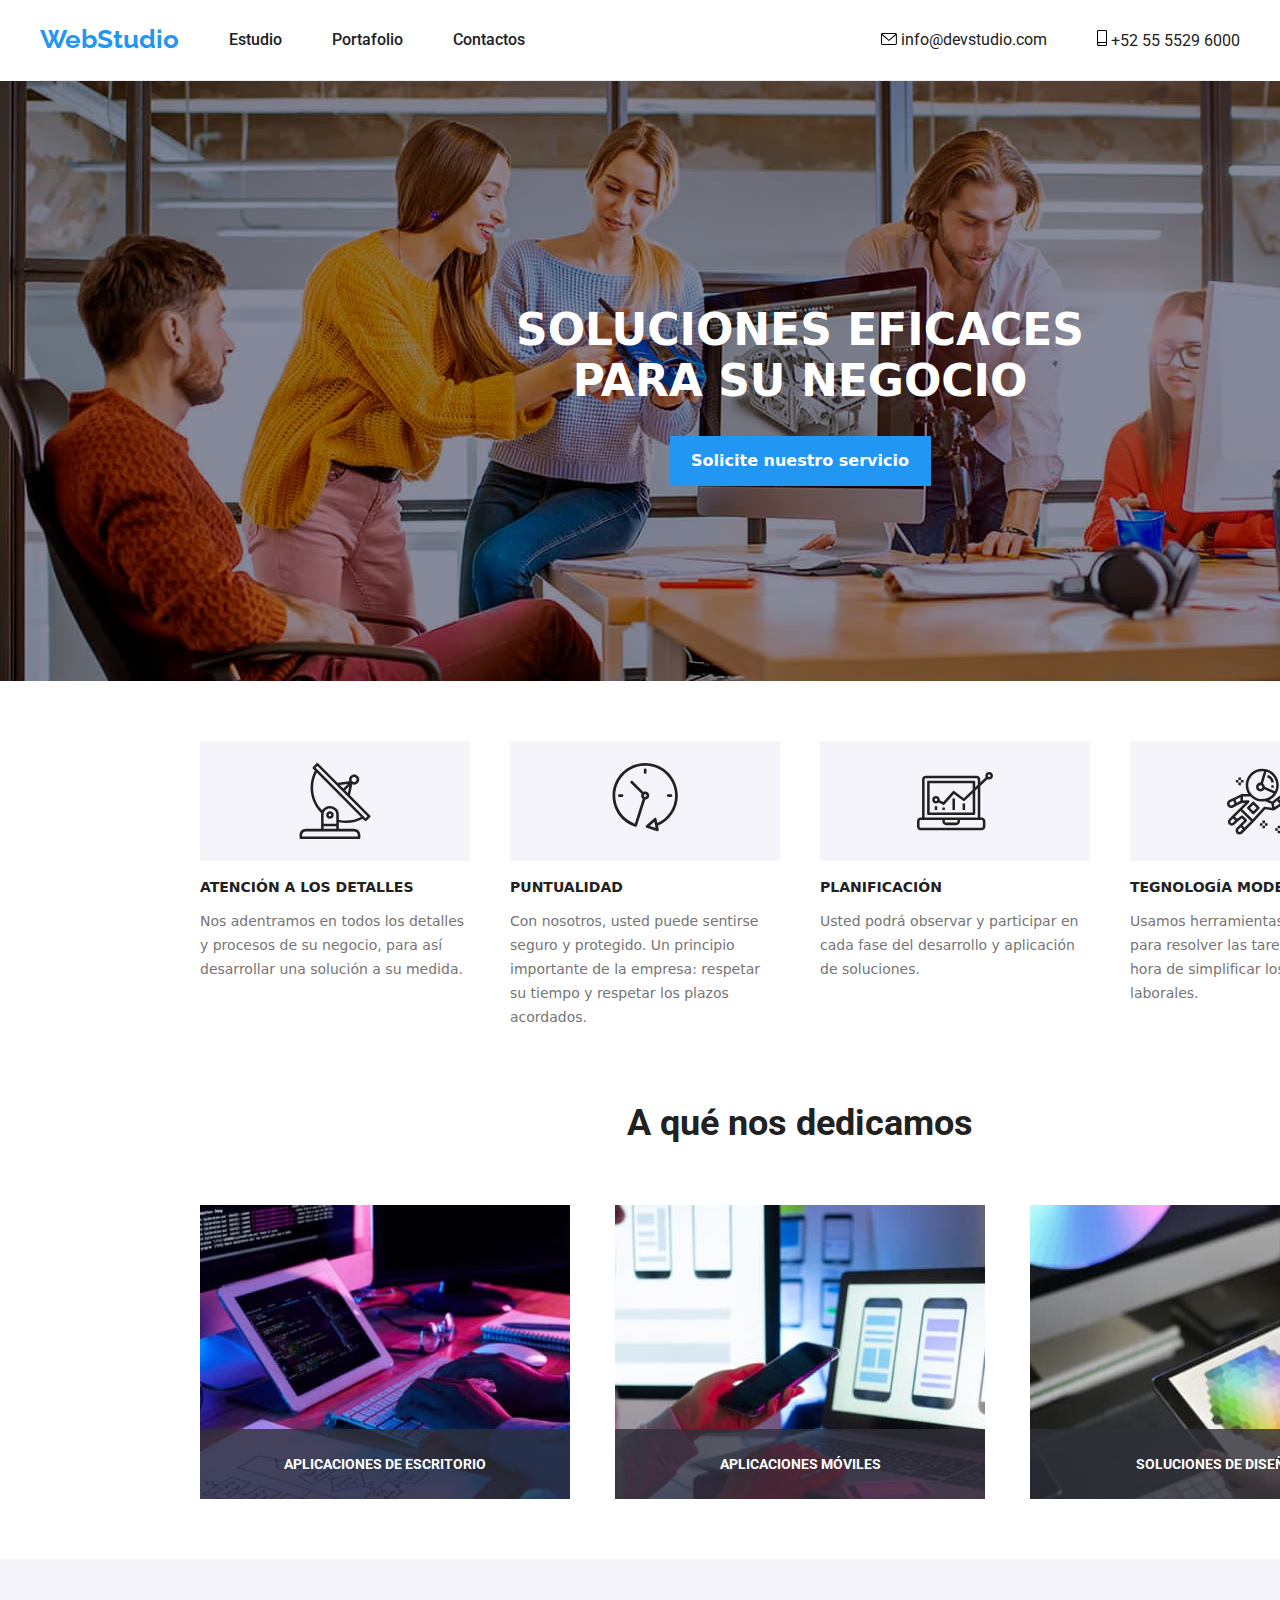
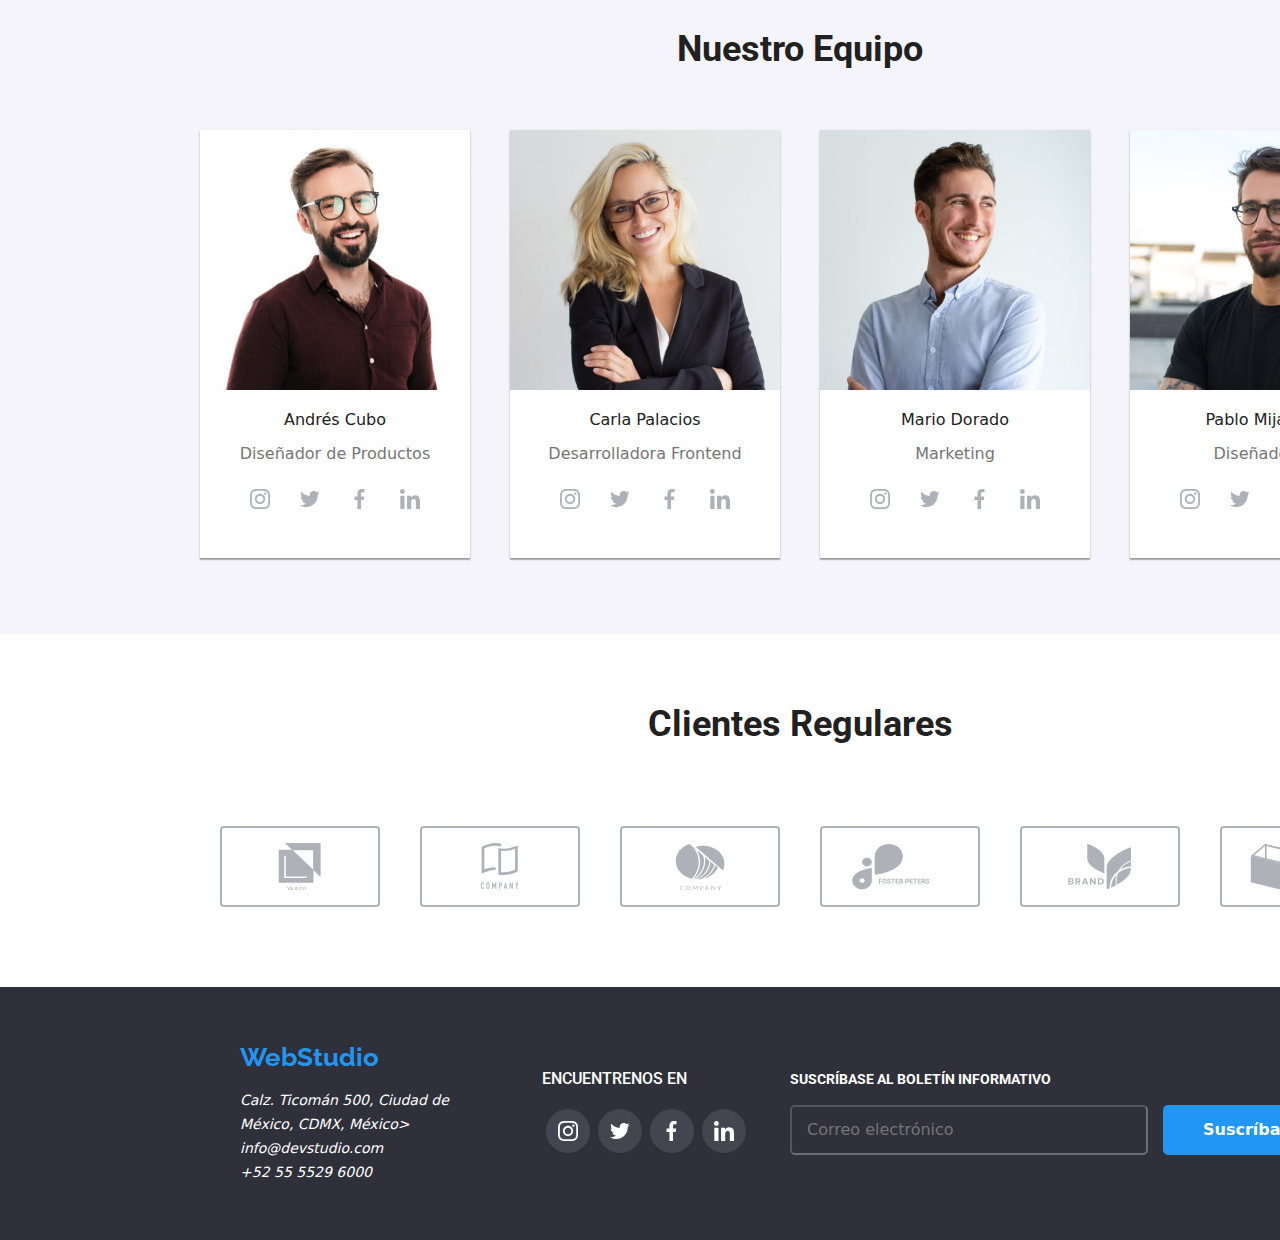
<file: index.html>
<!DOCTYPE html>
<html lang="es">

<head>
    <meta charset="UTF-8">
    <meta http-equiv="X-UA-Compatible" content="IE=edge">
    <meta name="viewport" content="width=device-width, initial-scale=1.0">
    <link rel="stylesheet" href="./css/styles.css">
    <link rel="preconnect" href="https://fonts.gstatic.com" crossorigin>
    <link href="https://fonts.googleapis.com/css2?family=Roboto:wght@400;500;700&display=swap" rel="stylesheet">
    <link rel="preconnect" href="https://fonts.googleapis.com">
    <link rel="preconnect" href="https://fonts.gstatic.com" crossorigin>
   <link href="https://fonts.googleapis.com/css2?family=Raleway:wght@700&family=Roboto:wght@400;500;700&display=swap"
        rel="stylesheet">
    <link rel="stylesheet" href="https://cdnjs.cloudflare.com/ajax/libs/modern-normalize/1.0.0/modern-normalize.min.css">
    <title>La tarea de casa #6</title> 
</head>

<body>
    <header >
        <div class="container">
            <nav class="box-nav">
                <ul class="box-nav-hijo1">
                    <li><a href="/header" class="logo">WebStudio</a></li>
                    <li class="menu"> <a href="./index.html"> Estudio</a></li>
                    <li class="menu"> <a href="./portafolio.html"> Portafolio</a></li>
                    <li class="menu"> <a href="/Contactos">Contactos</a></li>
                </ul>
                <ul class="box-nav-hijo2">
                    <li>
                        <a href="mailto:info@devstudio.com">
                            <svg class="icon-sobre"><use xlink:href="./images/icons.svg#icon-sobre"></use></svg>
                            info@devstudio.com 
                        </a>    
                    </li>
                    <li>    
                        <a href="tel:+525555296000"> 
                            <svg class="icon-cel"><use xlink:href="./images/icons.svg#icon-cel"></use></svg>
                            +52 55 5529 6000 </a>
                    </li>
                </ul>
            </nav>
        </div>
    </header>

    <main>
        <section class="contenedor">
            <div class="container container-main">
                <h1 class="title">SOLUCIONES EFICACES PARA SU NEGOCIO</h1>
                <button type="button" class="buttonsoluciones">
                    Solicite nuestro servicio</button>
            </div>                
        </section>

        <section class="modal">
                <div class="modal-container">
                    <form name="solicite nuestro servicio" class="form-modal">
                        <p class="titulo-form">Deje sus datos, nos contactaremos con usted</p>
                        <label class="labelconinput" for="input-name"> Nombre 
                            <input class="inputform" type="text" name="nombre" id="input-name">
                            <svg class="iconmodal"> <use xlink:href="./images/icons.svg#namemodal"></use></svg>
                        </label>

                        <label class="labelconinput" for="input-tel">Teléfono
                            <input class="inputform" type="tel" name="telefono" id="input-tel"> 
                            <svg class="iconmodal"> <use xlink:href="./images/icons.svg#phonemodal"></use></svg>
                        </label>

                        <label class="labelconinput" for="input-email">E-mail
                            <input class="inputform" type="email" name="email" id="input-email"> 
                            <svg class="iconmodal"> <use xlink:href="./images/icons.svg#mailmodal"></use></svg>
                        </label>
 
                        <label for="comentarios"> Comentarios 
                            <textarea 
                                class="textarea"
                                placeholder="Introduzca el texto"
                                name="comentarios" 
                                id="comentarios" 
                                cols="20" 
                                rows="5"></textarea>
                        </label>
                        <div class="divcheckbox">
                            <input class="inputcheck" type="checkbox">
                            <label class="labelcheck"> Estoy de acuerdo con el boletín informativo y acepto los Términos y Condiciones </label>
                        </div>
                        <div class="modalbuttonsend">
                            <input class="buttonsendmodal" type="submit" value="Enviar">
                        </div>
                    </form>
                    <a href="#" class="modal_close">X</a>
                </div>
            </div>
        </div>
        </section>

        <section>
            <div class="container">
                <ul class="box-valores">
                    <li>
                        <svg class="icon-antena"><use xlink:href="./images/icons.svg#icon-antena"></use></svg>
                        <h3 class="titleh3"> ATENCIÓN A LOS DETALLES</h3>
                        <p class="parrafovalores">Nos adentramos en todos los detalles y procesos de su negocio, para así
                            desarrollar una solución a su medida.</p>
                    </li>
                    <li>
                        <svg class="icon-reloj"><use xlink:href="./images/icons.svg#icon-reloj"></use></svg>
                        <h3 class="titleh3">PUNTUALIDAD</h3>
                        <p class="parrafovalores">Con nosotros, usted puede sentirse seguro y protegido. Un principio importante de la empresa: respetar su tiempo y respetar los plazos acordados.</p>
                    </li>
                    <li>
                        <svg class="icon-diagrama"><use xlink:href="./images/icons.svg#icon-diagrama"></use></svg>
                        <h3 class="titleh3">PLANIFICACIÓN</h3>
                        <p class="parrafovalores">Usted podrá observar y participar en cada fase del desarrollo y aplicación de soluciones.</p>
                    </li>
                    <li>
                        <svg class="icon-astronauta"><use xlink:href="./images/icons.svg#icon-astronauta"></use></svg>
                        <h3 class="titleh3">TEGNOLOGÍA MODERNA</h3>
                        <p class="parrafovalores">Usamos herramientas innovadoras para resolver las tareas asignadas. Es hora de simplificar los procesos laborales.</p>
                    </li>            
                </ul>
            </div>
        </section>

        <section>
            <div class="container">
                <h2 class="titleh2 box-dedicamos-hijo1">A qué nos dedicamos</h2>
                <ul class="box-dedicamos-hijo2">
                    <li class="img-dedicamos1">
                        <p class="parrafodedicamos">APLICACIONES DE ESCRITORIO</p>
                    </li>
                    <li class="img-dedicamos2">
                        <p class="parrafodedicamos">APLICACIONES MÓVILES</p>
                    </li>
                    <li class="img-dedicamos3">
                        <p class="parrafodedicamos">SOLUCIONES DE DISEÑO</p>
                    </li>
                </ul>
            </div>
        </section>

        <section class="box-profes">
            <div class="container">
                <h2 class="titleh2 box-profes-hijo1">Nuestro Equipo</h2>
                <ul class="box-profes-hijo2">
                    <li>
                        <img src="./images/imagen4.jpg" width="270" height="260" alt="profe1" />
                        <h3 class="titleh3-profes">Andrés Cubo</h3>
                        <p class="parrafoprofes">Diseñador de Productos</p>
                        <ul class="redesprofeslist">
                            <li>
                                <svg class="redesprofes"> <use xlink:href="./images/icons.svg#icon-instagram"></use></svg>
                            </li>
                            <li>
                                <svg class="redesprofes"> <use xlink:href="./images/icons.svg#icon-twitter"></use></svg>
                            </li>
                            <li>
                                <svg class="redesprofes"> <use xlink:href="./images/icons.svg#icon-facebook"></use></svg>
                            </li>
                            <li>
                                <svg class="redesprofes"> <use xlink:href="./images/icons.svg#icon-linkedin"></use></svg>
                            </li>
                        </ul>
                    </li>
                    <li>
                        <img src="./images/imagen5.jpg" width="270" height="260" alt="profe2" />
                        <h3 class="titleh3-profes">Carla Palacios</h3>
                        <p class="parrafoprofes">Desarrolladora Frontend</p>
                        <ul class="redesprofeslist">
                            <li>
                                <svg class="redesprofes"> <use xlink:href="./images/icons.svg#icon-instagram"></use></svg>
                            </li>
                            <li>
                                <svg class="redesprofes"> <use xlink:href="./images/icons.svg#icon-twitter"></use></svg>
                            </li>
                            <li>
                                <svg class="redesprofes"> <use xlink:href="./images/icons.svg#icon-facebook"></use></svg>
                            </li>
                            <li>
                                <svg class="redesprofes"> <use xlink:href="./images/icons.svg#icon-linkedin"></use></svg>
                            </li>
                        </ul>
                    </li>
                    <li>
                        <img src="./images/imagen6.jpg" width="270" height="260" alt="profe2" />
                        <h3 class="titleh3-profes">Mario Dorado</h3>
                        <p class="parrafoprofes">Marketing</p>
                        <ul class="redesprofeslist">
                            <li>
                                <svg class="redesprofes"> <use xlink:href="./images/icons.svg#icon-instagram"></use></svg>
                            </li>
                            <li>
                                <svg class="redesprofes"> <use xlink:href="./images/icons.svg#icon-twitter"></use></svg>
                            </li>
                            <li>
                                <svg class="redesprofes"> <use xlink:href="./images/icons.svg#icon-facebook"></use></svg>
                            </li>
                            <li>
                                <svg class="redesprofes"> <use xlink:href="./images/icons.svg#icon-linkedin"></use></svg>
                            </li>
                        </ul>
                    </li>
                    <li>
                        <img src="./images/imagen7.jpg" width="270" height="260" alt="profe2" />
                        <h3 class="titleh3-profes">Pablo Mijangos</h3>
                        <p class="parrafoprofes">Diseñador IU</p>
                        <ul class="redesprofeslist">
                            <li>
                                    <svg class="redesprofes"> <use xlink:href="./images/icons.svg#icon-instagram"></use></svg>
                            </li>
                            <li>
                                    <svg class="redesprofes"> <use xlink:href="./images/icons.svg#icon-twitter"></use></svg>
                            </li>
                            <li>
                                    <svg class="redesprofes"> <use xlink:href="./images/icons.svg#icon-facebook"></use></svg>
                            </li>
                            <li>
                                    <svg class="redesprofes"> <use xlink:href="./images/icons.svg#icon-linkedin"></use></svg>
                            </li>
                        </ul>
                    </li>
                </ul>
            </div>
        </section>

        <section class="clientes-regulares-section">
            <div class="container">
                <h2 class="titleh2">Clientes Regulares</h2>
                <div class="clientes-regulares">
                    <svg class="icon-grupologo1"><use xlink:href="./images/icons.svg#icon-grupologo1"></use></svg>
                    <svg class="icon-grupologo2"><use xlink:href="./images/icons.svg#icon-grupologo2"></use></svg>
                    <svg class="icon-grupologo3"><use xlink:href="./images/icons.svg#icon-grupologo3"></use></svg>
                    <svg class="icon-grupologo4"><use xlink:href="./images/icons.svg#icon-grupologo4"></use></svg>
                    <svg class="icon-grupologo5"><use xlink:href="./images/icons.svg#icon-grupologo5"></use></svg>
                    <svg class="icon-grupologo6"><use xlink:href="./images/icons.svg#icon-grupologo6"></use></svg> 
                </div>
            </div>
        </section>
    </main>


    <footer class="contenedor-pie">
        <div class="container contenedor-div-footer">
            <div>
                <ul>
                    <li><a href="index.html" class="logo">WebStudio</a></li>
                </ul>
                <address>
                    <ul>
                        <li>
                            <a class="textos-footer" href="enlace google map" target="_blank" rel="noopener noreferrer">Calz. Ticomán 500, Ciudad de
                                México, CDMX, México>
                        </li>
                        <li>
                            <a class="textos-footer" href="mailto:info@devstudio.com"> info@devstudio.com </a>
                        </li>
                        <li>
                            <a class="textos-footer" href="tel:+525555296000"> +52 55 5529 6000 </a>
                        </il>
                    </ul>
                </address>
            </div>
            <div>
                <p class="parrafo-footer">ENCUENTRENOS EN</p>
                <ul class="redessociales">
                    <li>
                        <svg class="redesfooter" width="20" height="20"> <use xlink:href="./images/icons.svg#icon-instagram"></use></svg>
                    </li>
                    <li>   
                        <svg class="redesfooter"> <use xlink:href="./images/icons.svg#icon-twitter"></use></svg>
                    </li> 
                    <li>
                        <svg class="redesfooter"> <use xlink:href="./images/icons.svg#icon-facebook"></use></svg>
                    </li>
                    <li>  
                        <svg class="redesfooter"> <use xlink:href="./images/icons.svg#icon-linkedin"></use></svg>
                    </li>
                </ul>
            </div>
            <div>
                <form name="emailsuscribete">
                    <div class="footersuscribete">
                        <label class="emailfooter" for="email"> SUSCRÍBASE AL BOLETÍN INFORMATIVO </label>
                        <div class="suscribetemailfull">
                            <input class="emailsuscribete" type="email" placeholder="Correo electrónico">
                            <div class="suscribeteinput">
                                <input class="buttonsuscribete" type="submit" value="Suscríbase">
                                <svg class="iconsuscribete"> <use xlink:href="./images/icons.svg#iconsuscribete"></use></svg>
                            </div>
                        </div>
                    </div>
                </form>
            </div>
        </div>
    </footer>
    
    <script src="./js/modal.js"></script>
</body>

</html>
</file>
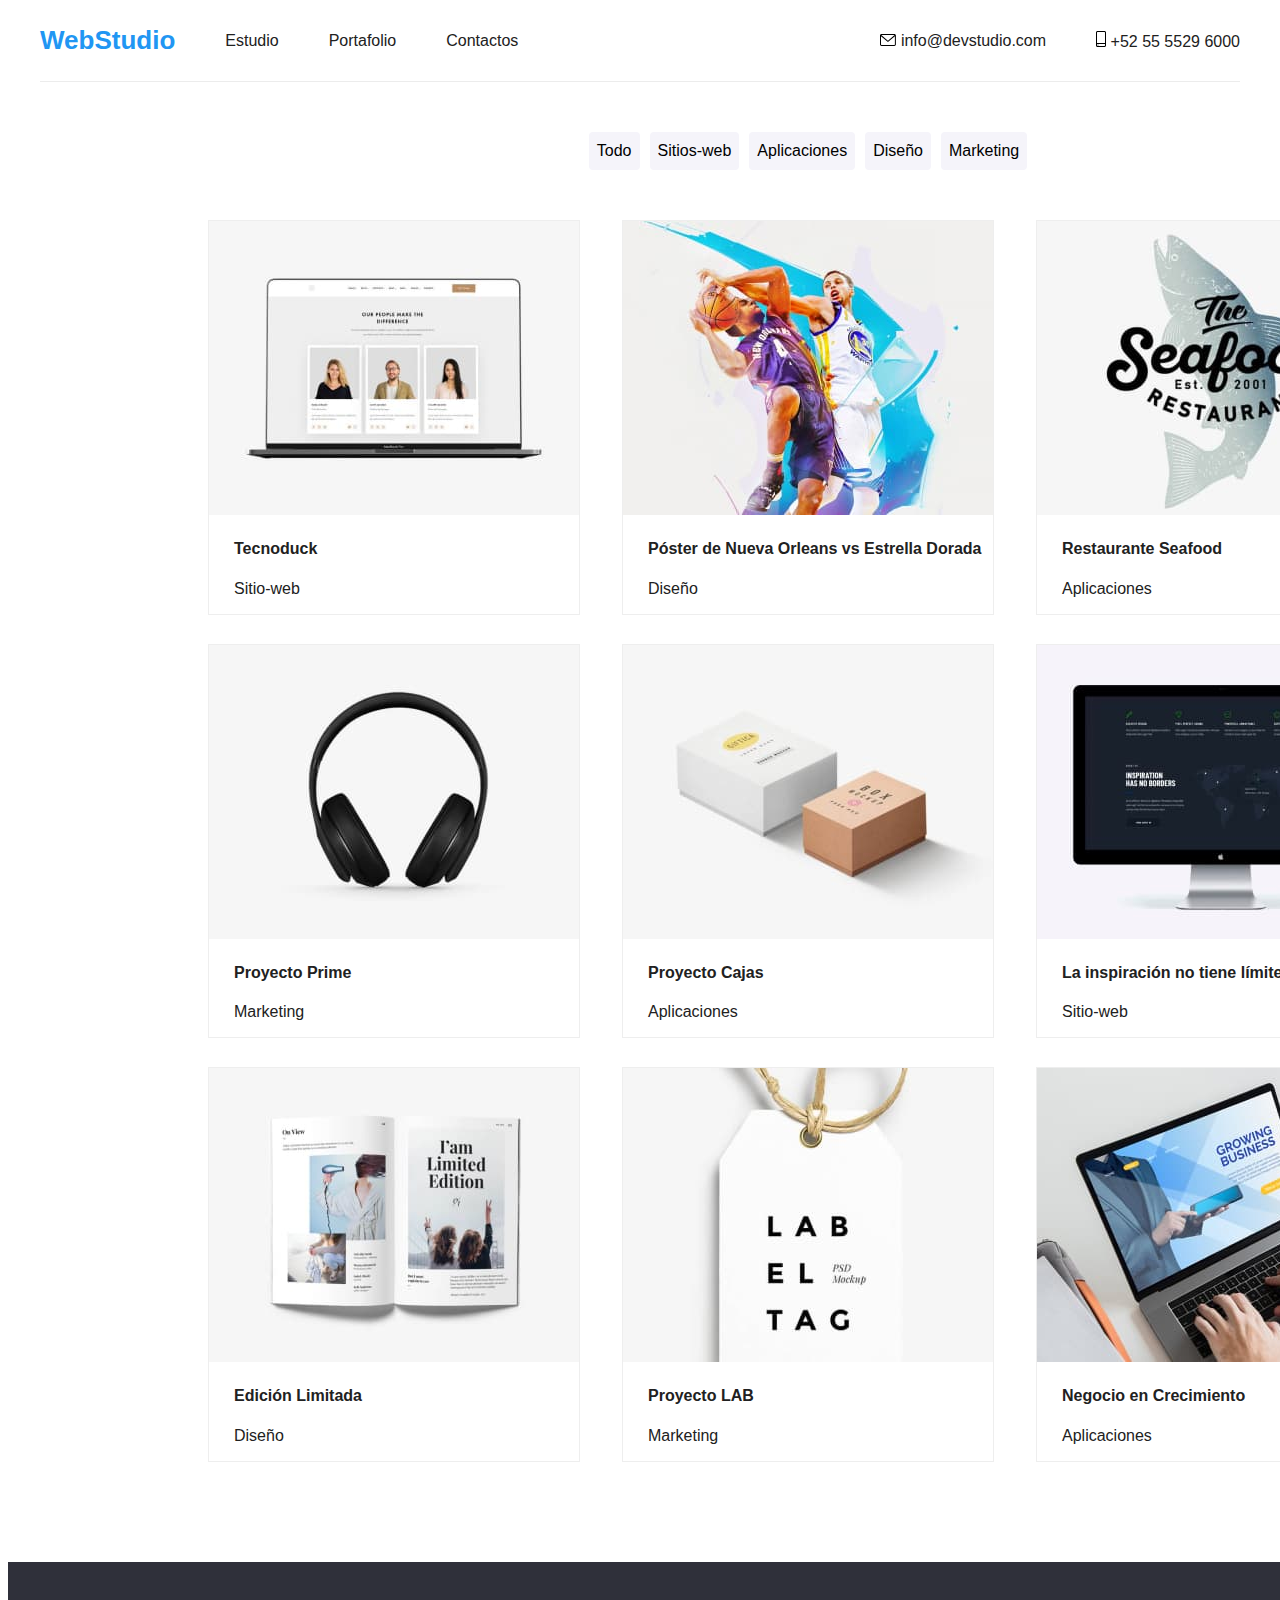
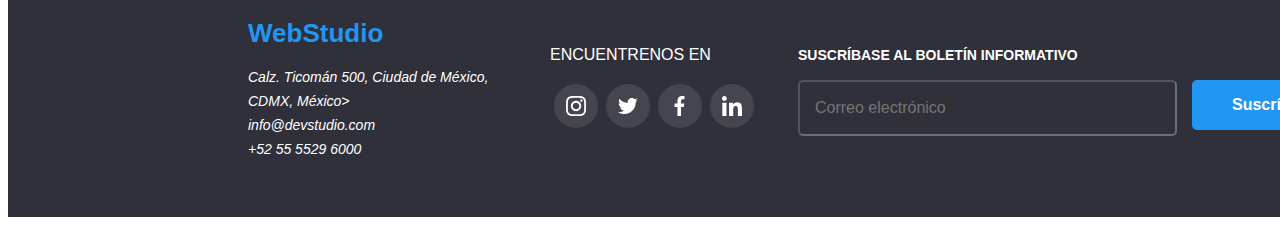
<file: portafolio.html>
<!DOCTYPE html>
<html lang="en">

<head>
    <meta charset="UTF-8">
    <meta http-equiv="X-UA-Compatible" content="IE=edge">
    <meta name="viewport" content="width=device-width, initial-scale=1.0">
    <link rel="stylesheet" href="./css/styles.css">
    <title>La tarea de casa #5</title>
</head>

<body>
    <header >
        <div class="container">
            <nav class="box-nav">
                <ul class="box-nav-hijo1">
                    <li><a href="/header" class="logo">WebStudio</a></li>
                    <li class="menu"> <a href="./index.html"> Estudio</a></li>
                    <li class="menu"> <a href="./portafolio.html"> Portafolio</a></li>
                    <li class="menu"> <a href="/Contactos">Contactos</a></li>
                </ul>
                <ul class="box-nav-hijo2">
                    <li>
                        <a href="mailto:info@devstudio.com">
                            <svg class="icon-sobre"><use xlink:href="./images/icons.svg#icon-sobre"></use></svg>
                            info@devstudio.com 
                        </a>    
                    </li>
                    <li>    
                        <a href="tel:+525555296000"> 
                            <svg class="icon-cel"><use xlink:href="./images/icons.svg#icon-cel" ></use></svg>
                            +52 55 5529 6000 </a>
                    </li>
                </ul>
            </nav>
        </div>
    </header>

    <main >
        <section class="servicios-completos">
            <div class="container ">
                <div class="button-portafolio">
                    <button type="button">Todo</button>
                    <button type="button">Sitios-web</button>
                    <button type="button">Aplicaciones</button>
                    <button type="button">Diseño</button>
                    <button type="button">Marketing</button>
                </div>
    
                <div class="imagenes-servicios">
                    <div class="imagenes-servicioshijo1">
                        <div class="card-image">
                            <img src="./images/imagen 2_1.jpg" width="370" height="294" alt="computador"/>
                            <div class="card-animation">
                                <p class="textcardanimation">
                                    Tecnoduck es una plataforma de distribución de coronavirus de última generación. Las compañías usan esta plataforma para el espionaje digital y los ataques a los servidores seguros de la competencia. 
                                </p>
                            </div>                    
                        </div>
                        <h4 class="imgserviciosh4">Tecnoduck</h4>
                        <p class="parservicios">Sitio-web</p>
                    </div>
                    <div class="imagenes-servicioshijo1">
                        <div class="card-image">
                            <img src="./images/imagen 2_2.jpg" width="370" height="294" alt="computador" />
                            <div class="card-animation">
                                <p class="textcardanimation">
                                    Lorem ipsum dolor sit amet consectetur adipisicing elit. Non, molestias magnam. Vero iure dicta beatae iusto tempore et voluptate ea deleniti dolorum fuga corrupti quod, dolores blanditiis saepe odio veniam
                                </p>
                            </div> 
                        </div> 
                        <h4 class="imgserviciosh4">Póster de Nueva Orleans vs Estrella Dorada</h4>
                        <p class="parservicios">Diseño</p>
                    </div>
                    <div class="imagenes-servicioshijo1">
                        <div class="card-image">
                            <img src="./images/imagen 2_3.jpg" width="370" height="294" alt="computador" />
                            <div class="card-animation">
                                <p class="textcardanimation">
                                    Lorem ipsum dolor sit amet consectetur adipisicing elit. Non, molestias magnam. Vero iure dicta beatae iusto tempore et voluptate ea deleniti dolorum fuga corrupti quod, dolores blanditiis saepe odio veniam
                                </p>
                            </div> 
                        </div>
                        <h4 class="imgserviciosh4">Restaurante Seafood</h4>
                        <p class="parservicios">Aplicaciones</p>
                    </div>
                    <div class="imagenes-servicioshijo1">
                        <div class="card-image">
                            <img src="./images/imagen 2_4.jpg" width="370" height="294" alt="computador" />
                            <div class="card-animation">
                                <p class="textcardanimation">
                                    Lorem ipsum dolor sit amet consectetur adipisicing elit. Non, molestias magnam. Vero iure dicta beatae iusto tempore et voluptate ea deleniti dolorum fuga corrupti quod, dolores blanditiis saepe odio veniam
                                </p>
                            </div> 
                        </div>
                        <h4 class="imgserviciosh4">Proyecto Prime</h4>
                        <p class="parservicios">Marketing</p>
                     </div>
                    <div class="imagenes-servicioshijo1">
                        <div class="card-image">
                            <img src="./images/imagen 2_5.jpg" width="370" height="294" alt="computador" />
                            <div class="card-animation">
                                <p class="textcardanimation">
                                    Lorem ipsum dolor sit amet consectetur adipisicing elit. Non, molestias magnam. Vero iure dicta beatae iusto tempore et voluptate ea deleniti dolorum fuga corrupti quod, dolores blanditiis saepe odio veniam
                                </p>
                            </div> 
                        </div>
                        <h4 class="imgserviciosh4">Proyecto Cajas</h4>
                        <p class="parservicios">Aplicaciones</p>
                    </div>
                    <div class="imagenes-servicioshijo1">
                        <div class="card-image">
                            <img src="./images/imagen 2_6.jpg" width="370" height="294" alt="computador" />
                            <div class="card-animation">
                                <p class="textcardanimation">
                                    Lorem ipsum dolor sit amet consectetur adipisicing elit. Non, molestias magnam. Vero iure dicta beatae iusto tempore et voluptate ea deleniti dolorum fuga corrupti quod, dolores blanditiis saepe odio veniam
                                </p>
                            </div> 
                        </div>
                        <h4 class="imgserviciosh4">La inspiración no tiene límites</h4>
                        <p class="parservicios">Sitio-web</p>
                    </div>
                    <div class="imagenes-servicioshijo1">
                        <div class="card-image">
                            <img src="./images/imagen 2_7.jpg" width="370" height="294" alt="computador" />
                            <div class="card-animation">
                                <p class="textcardanimation">
                                    Lorem ipsum dolor sit amet consectetur adipisicing elit. Non, molestias magnam. Vero iure dicta beatae iusto tempore et voluptate ea deleniti dolorum fuga corrupti quod, dolores blanditiis saepe odio veniam
                                </p>
                            </div> 
                        </div>    
                        <h4 class="imgserviciosh4">Edición Limitada</h4>
                        <p class="parservicios">Diseño</p>
                    </div>
                    <div class="imagenes-servicioshijo1">
                        <div class="card-image">
                            <img src="./images/imagen 2_8.jpg" width="370" height="294" alt="computador" />
                            <div class="card-animation">
                                <p class="textcardanimation">
                                    Lorem ipsum dolor sit amet consectetur adipisicing elit. Non, molestias magnam. Vero iure dicta beatae iusto tempore et voluptate ea deleniti dolorum fuga corrupti quod, dolores blanditiis saepe odio veniam
                                </p>
                            </div> 
                        </div>
                        <h4 class="imgserviciosh4">Proyecto LAB</h4>
                        <p class="parservicios">Marketing</p>
                    </div>
                    <div class="imagenes-servicioshijo1">
                        <div class="card-image">
                            <img src="./images/imagen 2_9.jpg" width="370" height="294" alt="computador" />
                            <div class="card-animation">
                                <p class="textcardanimation">
                                    Lorem ipsum dolor sit amet consectetur adipisicing elit. Non, molestias magnam. Vero iure dicta beatae iusto tempore et voluptate ea deleniti dolorum fuga corrupti quod, dolores blanditiis saepe odio veniam
                                </p>
                            </div> 
                        </div>
                        <h4 class="imgserviciosh4">Negocio en Crecimiento</h4>
                        <p class="parservicios">Aplicaciones</p>
                    </div>
                </div>
            </div>
        </section>
    </main>

    <footer class="contenedor-pie">
        <div class="container contenedor-div-footer">
            <div>
                <ul>
                    <li><a href="index.html" class="logo">WebStudio</a></li>
                </ul>
                <address>
                    <ul>
                        <li>
                            <a class="textos-footer" href="enlace google map" target="_blank" rel="noopener noreferrer">Calz. Ticomán 500, Ciudad de
                                México, CDMX, México>
                        </li>
                        <li>
                            <a class="textos-footer" href="mailto:info@devstudio.com"> info@devstudio.com </a>
                        </li>
                        <li>
                            <a class="textos-footer" href="tel:+525555296000"> +52 55 5529 6000 </a>
                        </il>
                    </ul>
                </address>
            </div>
            <div>
                <p class="parrafo-footer">ENCUENTRENOS EN</p>
                <ul class="redessociales">
                    <li>
                        <svg class="redesfooter" width="20" height="20"> <use xlink:href="./images/icons.svg#icon-instagram"></use></svg>
                    </li>
                    <li>   
                        <svg class="redesfooter"> <use xlink:href="./images/icons.svg#icon-twitter"></use></svg>
                    </li> 
                    <li>
                        <svg class="redesfooter"> <use xlink:href="./images/icons.svg#icon-facebook"></use></svg>
                    </li>
                    <li>  
                        <svg class="redesfooter"> <use xlink:href="./images/icons.svg#icon-linkedin"></use></svg>
                    </li>
                </ul>
            </div>
            <div>
                <form name="emailsuscribete">
                    <div class="footersuscribete">
                        <label class="emailfooter" for="email"> SUSCRÍBASE AL BOLETÍN INFORMATIVO </label>
                        <div class="suscribetemailfull">
                            <input class="emailsuscribete" type="email" placeholder="Correo electrónico">
                            <div class="suscribeteinput">
                                <input class="buttonsuscribete" type="submit" value="Suscríbase">
                                <svg class="iconsuscribete"> <use xlink:href="./images/icons.svg#iconsuscribete"></use></svg>
                            </div>
                        </div>
                    </div>
                </form>
            </div>
        </div>
    </footer>
</body>

</html>
</file>
<file: css/styles.css>
.container {
    width: 1200px;
    margin: 0 auto;

}

section {
    margin: 0 auto;
}

.logo {
    font-family: 'Raleway', sans-serif;
    font-size: 26px;
    font-weight: 700;
    color: #2196F3;
    text-decoration: none;    
}

ul {
    list-style: none;
}

section{
    width: 1600px;
}

a {
    text-decoration: none;
    color: #212121;
}

a:hover {
    color: #2196F3;
}

.menu {
    font-family: 'Roboto', sans-serif;
    font-style: normal;
    font-size: 14x;
    font-weight: 500;
    text-decoration: none;
    color: #212121;
    position: relative;
}

.menu:hover {
    color: #2196F3;
}

.menu:hover::after {
    position: absolute;
    border: 2px solid #2196F3;
    border-radius: 10px;
    width: 100%;
    left: 0;
    bottom: 0px;
    content: " ";
}

.box-nav{
    border-bottom: 1px solid rgba(236, 236, 236, 1);
}

.box-nav-hijo1 li{
    padding-bottom: 25px;
}

.menu:focus {
    color: #2196F3;
}

.box-nav-hijo2 li a:hover .icon-sobre {
    fill: #2196F3;
}

.box-nav-hijo2 li a:hover .icon-cel {
    fill: #2196F3;
}

body {
    font-family: 'Roboto', sans-serif;
    color: #212121;
}

.contenedor {
    background-image: url(../images/Imagen.jpg);
    margin: 0 auto;
}

.container-main{
    height: 600px;
    display: flex;
    align-items: center;
    flex-direction: column;
    justify-content: center;
}

.title {
    font-size: 44px;
    font-weight: 900;
    color: white;
    text-align: center;
    width: 696px;

}

.buttonsoluciones {
    font-size: 16px;
    font-weight: 700;
    color: white;
    background-color: #2196F3;
    cursor: pointer;
    width: 261px;
    height: 50px;
    border: none;
}

.buttonsoluciones:hover{
    box-shadow: 0px 4px 4px 0px rgba(0, 0, 0, 0.15);
}


.titleh3 {
    font-size: 14px;
    font-weight: 700;
    color: #212121;
}

.parrafovalores {
    font-size: 14px;
    font-weight: 400;
    color: #757575;
    line-height: 24px;
}

.titleh2 {
    font-family: 'Roboto', sans-serif;
    font-size: 36px;
    font-weight: 700;
    color: #212121;
    text-align: center;
    margin-top: 60px;
    margin-bottom: 60px;

}

.titleh3-profes {
    font-size: 16px;
    font-weight: 500;
    color: #212121;
    text-align: center;
}

.parrafoprofes {
    font-size: 16px;
    font-weight: 400;
    color: #757575;
    display: flex;
    justify-content: center;
    text-align: center;
}

.contenedor-pie {
    background-color: #2F303A;
    width: 1600px;
    display: flex;
    justify-content: flex-start;
    align-items: center;
    margin: 0 auto;
}

.contenedor-div-footer {
    display: flex;
    justify-content: flex-start;
    align-items: center;
    padding-top: 40px;
    padding-bottom: 40px;
}

.textos-footer {
    font-size: 14px;
    line-height: 24px;
    color: white;
    text-decoration: none;
}

.box-valores { 
    display: flex;
    text-align: left;
    justify-content: space-between;
    align-items: flex-start;
    padding: 0;
    margin-top: 60px;
}

.box-valores li {
    width: 270px;
}

.box-valores li svg {
    background-color: #F5F4FA;
    width: 270px;
    height: 120px;
    padding: 22px;
    gap: 50px;
    justify-content: center;
}

.box-dedicamos-hijo2 {
    display: flex;
    justify-content: space-between;
    padding: 0;
    margin-bottom: 60px;

}

.img-dedicamos1 {
    background-image: url(../images/imagen1.jpg);
    width: 370px;
    height: 294px;
    display: flex;
    flex-direction: column;
    justify-content: flex-end;
    
}

.img-dedicamos2 {
    background-image: url(../images/imagen2.jpg);
    width: 370px;
    height: 294px;
    display: flex;
    flex-direction: column;
    justify-content: flex-end;
}

.img-dedicamos3 {
    background-image: url(../images/imagen3.jpg);
    width: 370px;
    height: 294px;
    display: flex;
    flex-direction: column;
    justify-content: flex-end;
}

.parrafodedicamos{ 
    font-family: 'Roboto', sans-serif;
    font-size: 14px;
    font-weight: 700;
    text-align: center;
    background-color: rgba(47, 48, 58, 0.8);
    width: 370px;
    height: 70px;
    color: white;
    display: flex;
    align-items: center;
    justify-content: center;
    margin: 0;
}

.box-nav { 
    display: flex;
    font-family: 'Roboto', sans-serif;
    justify-content: space-between;
    margin-top: 25px;
}

.box-nav-hijo1 {
    display: flex;
    margin: 0;
    padding: 0;
    align-items: center;
    gap: 50px;
}

.box-nav-hijo2 {
    display: flex;
    margin: 0;
    padding: 0;
    align-items: center;
    gap: 50px;
}

.box-nav-hijo2 li {
    padding-bottom: 25px;
}

.box-profes {
    background-color: #F5F4FA;
    padding-top: 10px;
    padding-bottom: 60px; 
}

.box-profes-hijo2 {
    display: flex;
    justify-content: space-between;
    padding: 0;
}

.box-profes-hijo2 li {
    background-color: white;
    width: 270px;
    height: 428px;
    box-shadow: 0px 1px 3px rgba(0, 0, 0, 0.12), 0px 1px 1px rgba(0, 0, 0, 0.14), 0px 2px 1px rgba(0, 0, 0, 0.2);
}

.redesprofes {
    fill: rgba(175, 177, 184, 1);
    width: 20px;
    height: 20px;
    cursor: pointer;
}

.redesprofes:hover {
    fill: white;
} 

.redesprofeslist {
    display: flex;
    gap: 10px;
    cursor: pointer;
}

.redesprofeslist li {
    width: 40px;
    height: 40px;
    text-align: center;
    box-shadow: none;
    border-radius: 20px;
    display: flex;
    justify-content: center;
    align-items: center;
    cursor: pointer;
}

.redesprofeslist li:hover {
    background-color:#2196F3;

}

.redessociales {
    display: flex;  
    align-items: center;
}

.redessociales li { 
    background-color:rgba(255, 255, 255, 0.1);
    width: 44px;
    height: 44px;
    margin: 4px;
    border-radius: 25px;
    display: flex;
    justify-content: center;
    align-items: center;
}

.redesfooter{
    width: 20px;
    height: 20px;
    fill: white;
    cursor: pointer;
}

.redessociales :hover {
    background-color:#2196F3;
}

.icon-sobre {
    width: 16px;
    height: 12px;
}

.icon-cel {
    width: 10px;
    height: 16px;
}

.clientes-regulares-section{
    padding-top: 10px;
    padding-bottom: 60px;

}

.clientes-regulares {
    display: flex;
    justify-content: space-between;
}
 
.clientes-regulares svg {
    border: #AFB1B8 2px solid;
    width: 170px;
    height: 81px;
    padding: 15px;
    margin: 20px;
    border-radius: 4px;
    justify-content: space-between;
}

.clientes-regulares svg:hover {
    fill: #2196F3;
    border: #2196F3 2px solid;
}

/* PORTAFOLIO */

.servicios-completos {
    display: grid;
    justify-items: center;
    margin-top: 50px;
    margin-bottom: 50px;
}

.button-portafolio {
    display: flex;
    color: #212121;
    justify-content: center;
    gap: 10px;
}

.button-portafolio button {
    background-color: #F5F4FA;
    font-size: 16px;
    font-weight: 500;
    font-family: 'Roboto', sans-serif;
    height: 38px;
    padding: 8px;
    gap: 8px;
    border: none;
    cursor: pointer;
    border-radius: 4px;
}

.button-portafolio button:hover {
    font-size: 16px;
    font-family: 'Roboto', sans-serif;
    font-size: 16px;
    font-weight: 500;
    background-color: #2196F3;
    color: white;
    cursor: pointer;
    box-shadow: 0px 3px 1px rgba(0, 0, 0, 0.1), 0px 1px 2px rgba(0, 0, 0, 0.08), 0px 2px 2px rgba(0, 0, 0, 0.12);
    border-radius: 4px;
}

.imagenes-servicios {
    display: flex;
    flex-wrap: wrap;
    justify-content: space-between;
    gap: 29px;
    margin-top: 50px;
    margin-bottom: 50px;
}

.imagenes-servicios :hover {
    box-shadow: 1px 4px 6px 0px rgba(0, 0, 0, 0.16), 
    0px 4px 4px 0px rgba(0, 0, 0, 0.06), 
    0px 1px 1px 0px rgba(0, 0, 0, 0.12);
}

.imagenes-servicioshijo1{
    width: 370px;
    border: #EEEEEE 1px solid;
    cursor: pointer;
    align-items: center;
}

.card-animation{
    position: absolute;
    display: flex;
    align-items: center;
    top: 0;
    width: 370px;
    height: 294px;
    background-color: rgba(33, 150, 243, 0.9);
    margin: 0;
    transform: translateY(105%);
    transition: transform 250ms ease;
    transition-timing-function: cubic-bezier(0.4, 0, 0.2, 1);
}

.card-image{
    position: relative;
    overflow: hidden;
}

.card-image:hover{
    box-shadow: none;
}

.textcardanimation:hover{
    box-shadow: none;
}

.imagenes-servicioshijo1 img:hover{
    box-shadow: none;
}

.imagenes-servicioshijo1:hover .card-animation{
    transform: translateY(00%);
    box-shadow: none;
}

.textcardanimation{
    color: white;
    font-size: 18px;
    font-weight: 400;
    line-height: 28px;
    width: 322px;
    height: 168px;
    margin: 25px;
}

.parrafo-footer {
    font-family: 'Roboto', sans-serif;
    font-style: normal;
    font-size: 14x;
    font-weight: 500;
    text-decoration: none;
    color: white;
    margin-left: 40px;
}

.imgserviciosh4 {
    margin-left: 25px;
    box-shadow: none;
}

.imgserviciosh4:hover{
    box-shadow: none;
}

.parservicios {
    margin-left: 25px;
}

.parservicios:hover {
    box-shadow: none;
}

/* ICONS */

.icon-grupologo1 {
    width: 41px;
    height: 43,7px;
    fill: #AFB1B8;
}

.icon-grupologo2 {
    width: 40px;
    height: 52px;
    fill: #AFB1B8;
}

.icon-grupologo3 {
    width: 43px;
    height: 41px;
    fill: #AFB1B8;
}

.icon-grupologo4 {
    width: 84px;
    height: 40px;
    fill: #AFB1B8;
}

.icon-grupologo5 {
    width: 62px;
    height: 45px;
    fill: #AFB1B8;
}

.icon-grupologo6 {
    width: 93px;
    height: 46px;
    fill: #AFB1B8;
}

.box-valores svg {
    width: 70px;
    height: 70px;
    fill: #212121;
}

.iconmodal{
    width: 18px;
    height: 18px;
    position: absolute;
    display: block;
    top: 25px;
    left: 10px;
    fill: rgba(33, 33, 33, 1);
}

.iconsuscribete{
    fill: white;
    width: 24px;
    height: 24px;
    position: absolute;
    top: 15px;
    left: 140px;
}



/* MODAL */


.modal{
    position: fixed;
    top: 0;
    left: 0;
    right: 0;
    bottom: 0;
    display: flex;
    width: 100vw;
    height: 100vw ;
    background-color: rgba(0, 0, 0, 0.2);
    margin: auto;
    opacity: 0;
    pointer-events: none;

}

.modal--show{
    opacity: 1;
    pointer-events: unset;
    transition: opacity .6s;
}



.modal-container{
    display: flex;
    justify-content: flex-end;
    width: 528px;
    height: 581px;
    background-color: white;
    box-shadow: 0px 2px 1px 0px rgba(0, 0, 0, 0.2),
    0px 1px 1px 0px rgba(0, 0, 0, 0.14), 
    0px 1px 3px 0px rgba(0, 0, 0, 0.12);
    border-radius: 10px;
    margin: auto;
}

.modal_close{
    background-color: white;
    font-weight: 500;
    border: 1px solid rgba(0, 0, 0, 0.1);
    color: #212121;
    margin: 20px;
    width: 30px;
    height: 30px;
    border-radius: 20px;
    display: flex;
    align-items: center;
    justify-content: center;    
    padding: 0;
    position: absolute;
    transition:cubic-bezier(0.4, 0, 0.2, 1);
}

.titulo-form {
    font-family: 'Roboto', sans-serif;
    font-size: 20px;
    font-weight: 700;
    text-align: center;
}

.form-modal {
    display: grid;
    padding: 40px;
    font-family: 'Roboto', sans-serif;
}

label {
    font-family: 'Roboto', sans-serif;
    font-size: 12px;
    font-weight: 400;
    color: rgba(117, 117, 117, 1);
}

.inputform {
    border: 1px solid rgba(33, 33, 33, 0.2) ;
    width: 448px;
    height: 40px;
    border-radius: 4px;
    outline: none;
    display: block;
    padding-left: 40px;
}

.inputform:hover, 
.inputform:focus{
    border: 1px solid rgba(33, 150, 243, 1) ;
}

.inputform:hover + .iconmodal, 
.inputform:focus + .iconmodal{
    fill: #2196F3;
}

.textarea {
    border: 1px solid rgba(33, 33, 33, 0.2);
    width: 448px;
    height: 120px;
    border-radius: 4px;
    outline: none;
    padding: 10px;
}

.textarea:hover, .textarea:focus{
    border: 1px solid rgba(33, 150, 243, 1);
    outline: none;
}

.checkbox{
    width: 16px;
    height: 15px;
    border: 1px solid rgba(33, 33, 33, 1);
    margin: 5px;
}

.labelconinput {
    position: relative;
}

.buttonsendmodal{
    background-color: #2196F3;
    color: white;
    font-size: 16px;
    width: 200px;
    height: 50px;
    cursor: pointer;
    border: none;
    border-radius: 5px;
}

.buttonsendmodal:hover{
    box-shadow: 0px 4px 4px 0px rgba(0, 0, 0, 0.15);
    cursor: pointer;
}

.modalbuttonsend{
    display: flex;
    justify-content: center;
}

.divcheckbox{
    display: flex;
    padding-left: 10px;
}

.inputcheck{
    height: 16px;
    width: 16px;
    display: flex;
    border: 1px solid rgba(117, 117, 117, 1);
    border-radius: 2px;
    padding-left: 10px;
    position: relative;
}

.inputcheck:checked::before {
    position: absolute;
    left: 0px;
    top: 0px;
    content: url(../images/iconcheck.svg);
    background-color: #2196F3;
    fill: #AFB1B8;
    width: 14px;
    height: 14px;
    border-radius:4px;
    padding: 0px;
    margin: 0;
    display: flex;
    align-items: center;
    justify-content: center;
}

.labelcheck{
    font-size: 14px;
    line-height: 24px;
    font-weight: 400;
    color: rgba(117, 117, 117, 1);
    text-align:left;
    padding-left: 10px;
}

.footersuscribete{
    width: 570px;
    height: 86px;
    margin: 40px;
}

.emailsuscribete{
    width: 358px;
    height: 50px;
    border-color: rgba(255, 255, 255, 0.3);
    background-color: rgba(33, 150, 243, 0);
    padding-left: 15px;
    outline: none;
    font-size: 16px;
    font-weight: 400;
    border-radius: 5px;
}

.buttonsuscribete{
    width: 200px;
    height: 50px;
    background-color: #2196F3;
    color: white;
    border: none;
    border-radius: 5px;
    font-size: 16px;
    font-weight: 700;
    position: absolute;
    text-align: left;
    padding-left: 40px;
}

.buttonsuscribete:hover{
    box-shadow: 0px 4px 4px 0px rgba(0, 0, 0, 0.15);
    cursor: pointer;
}

.suscribeteinput{
    position: relative;
    margin-left: 15px;
}

.emailfooter{
    color: white;
    font-size: 14px;
    font-weight: 700;
}

.suscribetemailfull{
    display: flex;
    margin-top: 16px;
}

.textarea::placeholder{
    color:rgba(117, 117, 117, 1);
}
</file>
